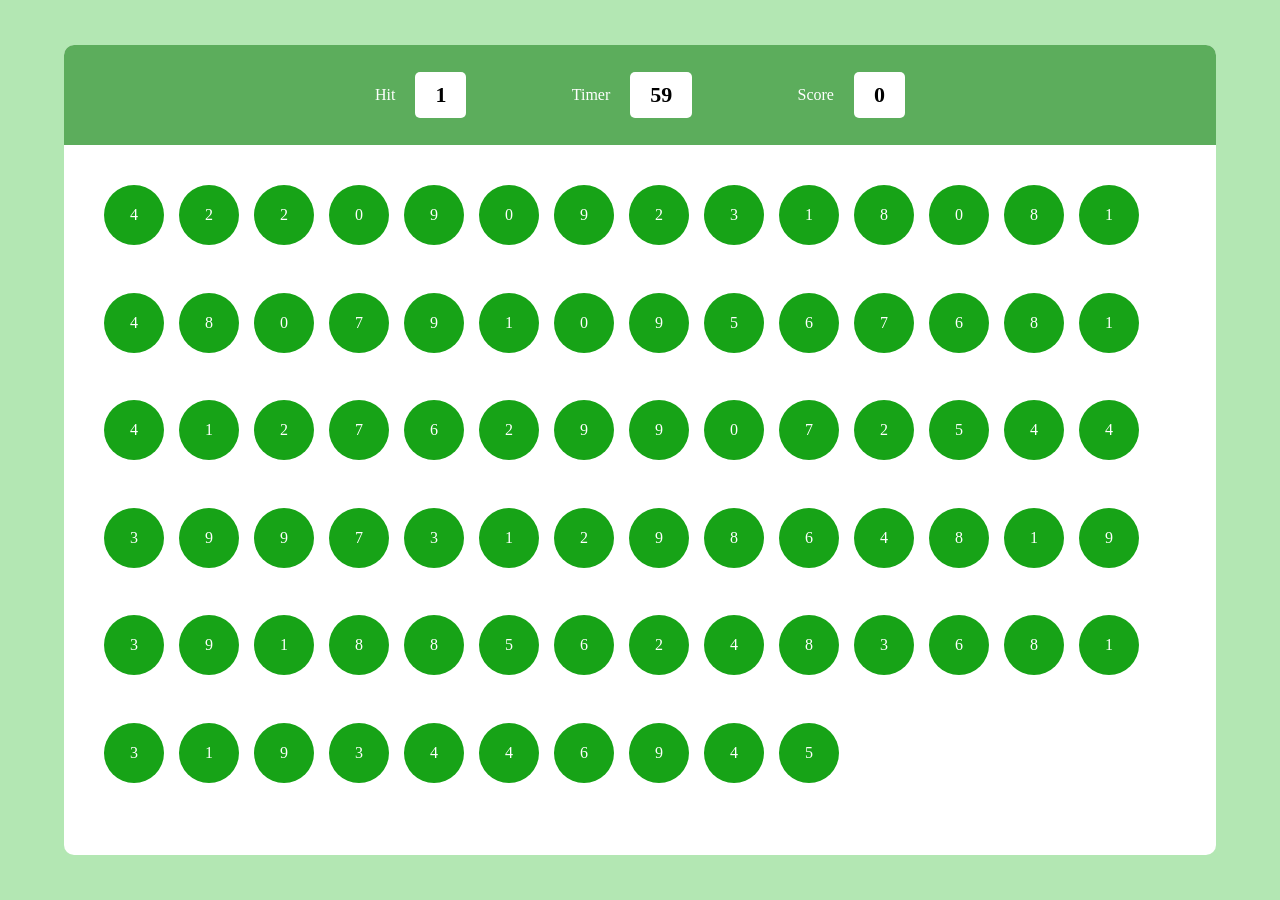
<file: BubbleGame/index.html>
<!DOCTYPE html>
<html lang="en">
<head>
    <meta charset="UTF-8">
    <meta name="viewport" content="width=device-width, initial-scale=1.0">
    <link rel="stylesheet" href="style.css">
    <title>Document</title>
</head>
<body>
    <div id="main">
        <div id="panel">
            <div id="ptop">
                <div class="elem">
                    <div id="h2">Hit</div>
                    <div class="box" id="hitval">5</div>
                </div>
                <div class="elem">
                    <div id="h2">Timer</div>
                    <div class="box" id="timerval">60</div>
                </div>
                <div class="elem">
                    <div id="h2">Score</div>
                    <div class="box" id="scoreval">0</div>
                </div>
            </div>
            <div id="pbtm">
            </div>
        </div>
    </div>
    <script src="index.js"></script>
</body>
</html>
</file>
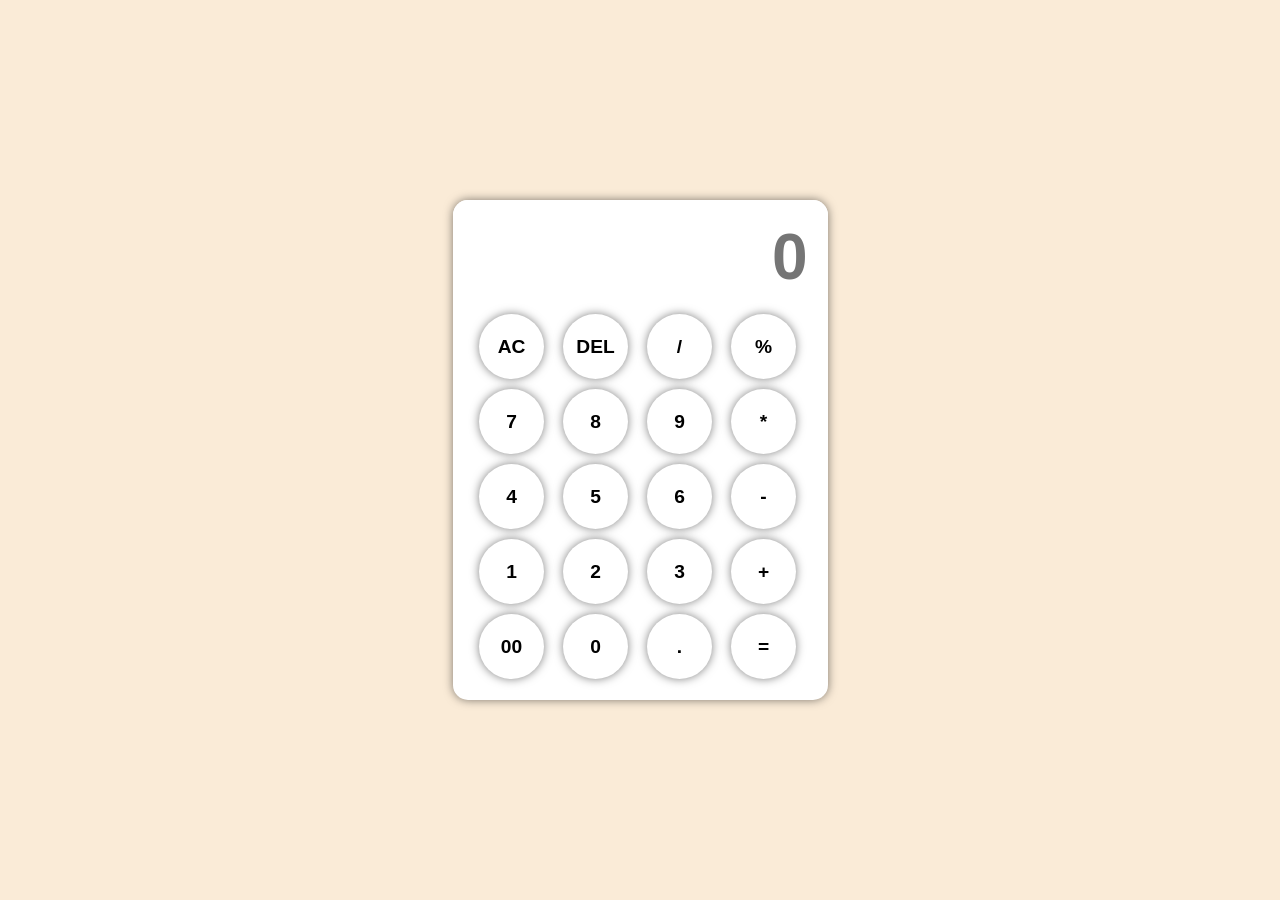
<file: Calculator/calculator.html>
<!DOCTYPE html>
<html lang="en">
<head>
    <meta charset="UTF-8">
    <meta name="viewport" content="width=device-width, initial-scale=1.0">
    <title>Calculator using HTML CSS JS</title>
    <link rel="stylesheet" href="calculator.css">
</head>
<body>
    
    <div class="container">
        <div class="output">
            <input type="text" class="result" placeholder="0" disabled>
        </div>
        <div class="row">
            <button class="ac">
                AC
            </button>
            <button class="delete">
                DEL
            </button>
            <button class="divide">
                /
            </button>
            <button class="percentage">
                %
            </button>
        </div>
        <div class="row">
            <button class="seven">
                7
            </button>
            <button class="eight">
                8
            </button>
            <button class="nine">
                9
            </button>
            <button class="multiply">
                *
            </button>
        </div>
        <div class="row">
            <button class="four">
                4
            </button>
            <button class="five">
                5
            </button>
            <button class="six">
                6
            </button>
            <button class="minus">
                -
            </button>
        </div>
        <div class="row">
            <button class="one">
                1
            </button>
            <button class="two">
                2
            </button>
            <button class="three">
                3
            </button>
            <button class="plus">
                +
            </button>
        </div>
        <div class="row">
            <button class="double-zero">
                00
            </button>
            <button class="zero">
                0
            </button>
            <button class="dot">
                .
            </button>
            <button class="equal">
                =
            </button>
        </div>
    </div>

    <script
        src="calculator.js"
    ></script>
</body>
</html>
</file>
<file: BubbleGame/style.css>
*{
    margin: 0;
    padding: 0;
    box-sizing: border-box;
}
html,body{
    width: 100%;
    height: 100%;
}

#main{
    width: 100%;
    height: 100%;
    background-color: rgb(179, 231, 179);
    display: flex;
    align-items: center;
    justify-content: center;

}
#panel{
    overflow: hidden;
    width: 90%;
    height: 90%;
    border-radius: 10px;
    background-color: white;

}

#ptop{
    padding: 0 27%;
    justify-content: space-between;
    display: flex;
    color: white;
    width: 100%;
    height: 100px;
    background-color: rgb(92, 173, 92);
}
.elem{
    display: flex ;
    align-items: center;
    gap: 20px;
}

.elem h2{
    font-weight: 500;
    font-size:  22px;
}
.box{
    color: black;
    font-weight: 600;
    font-size: 22px;
    padding: 10px 20px;
    background-color: white;
    border-radius: 5px;
}

#pbtm{
    display: flex;
    flex-wrap:wrap;
    gap: 15px;
    width: 100%;
    height: calc(100% - 100px);
    padding: 40px;
}

.bubble{
    display: flex;
    align-items: center;
    justify-content: center;
    width: center;
    width: 60px;
    height: 60px;
    background-color: rgb(23, 163, 23);
    color:white;
    border-radius: 50%;
    font-weight: 500;
}

.bubble:hover{
    cursor: pointer;
    background-color: rgb(7, 104, 7);
}
#end{
    display: flex;
    align-items: center;
    padding-left: 24%;
}
</file>
<file: Calculator/calculator.css>
* {
    padding: 0;
    margin: 0;
    box-sizing: border-box;
}

body{
    background-color: antiquewhite;
    display: flex;
    justify-content: center;
    align-items: center;
    height: 100vh;
}

.container {
    border-radius: 15px;
    width: 375px;
    height: 500px;
    background-color: white;
    box-shadow: 0 0 10px 0 rgba(0, 0, 0, 0.5);
}

.result {
    width: 100%;
    font-size: 4rem;
    border: none;
    background-color: white;
    text-align: right;
    font-weight: bold;
    padding: 20px;
    outline: none;
    border-radius: 15px;
}

button {
    border-radius: 50%;
    width: 65px;
    height: 65px;
    font-size: 1.2rem;
    border: none;
    outline: none;
    box-shadow: 0 0 10px rgba(0, 0, 0, 0.5);
    margin: 0 10px 10px 5px;
    font-weight: bold;
    cursor: pointer;
    background-color: white;
}

button:hover{
    background-color: #e6e6e6;
}
.row {
    text-align: center;
}
</file>
